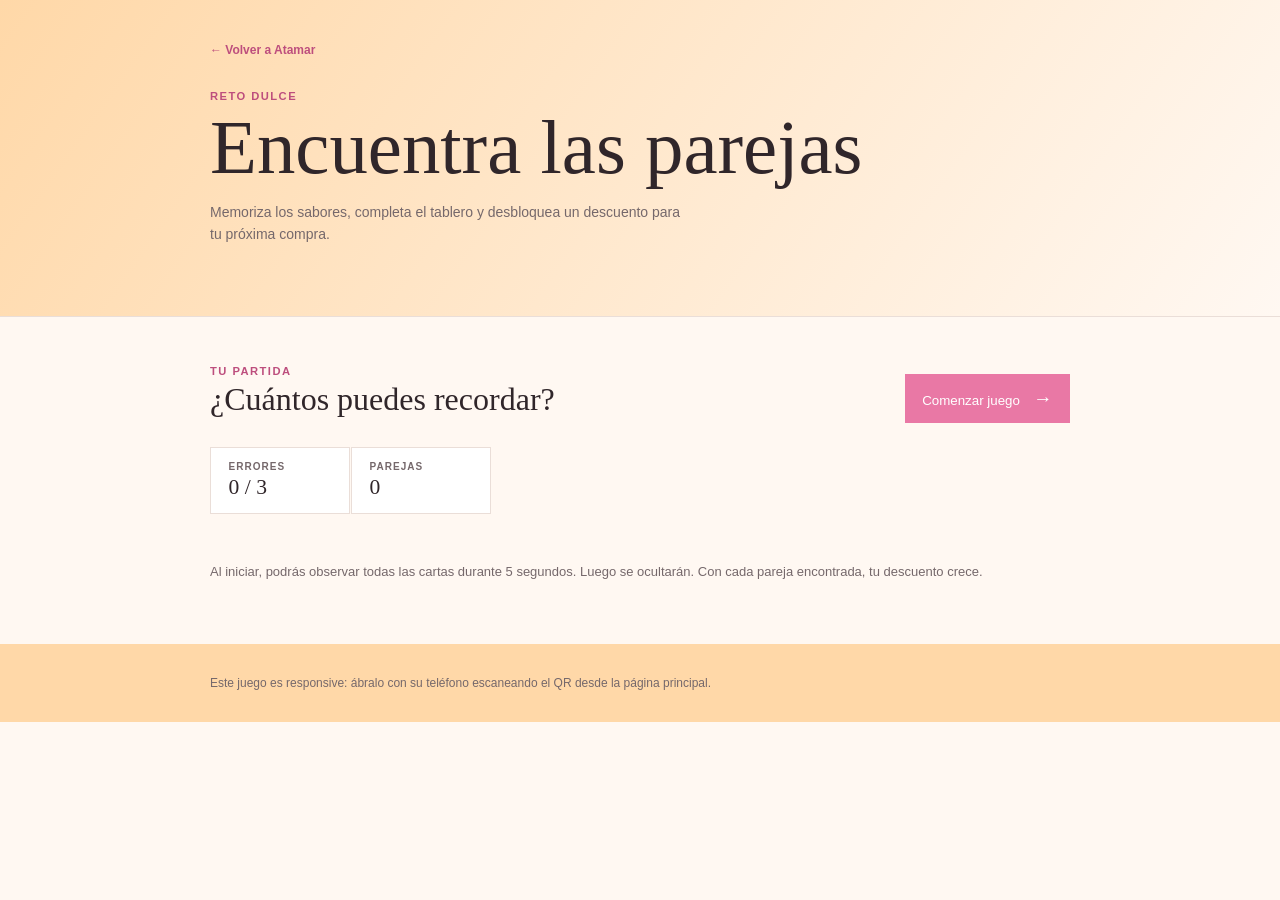
<file: game.html>
<!doctype html>
<html lang="es">
<head>
  <meta charset="utf-8">
  <meta name="viewport" content="width=device-width,initial-scale=1">
  <title>Juego de Memoria - La Dulcería</title>
  <link rel="stylesheet" href="game.css">
</head>
<body>
  <header class="game-header">
    <div class="container game-header-inner">
      <a class="back-link" href="index.html">← Volver a Atamar</a>
      <span class="eyebrow">Reto dulce</span>
      <h1>Encuentra las parejas</h1>
      <p>Memoriza los sabores, completa el tablero y desbloquea un descuento para tu próxima compra.</p>
    </div>
  </header>
  <main class="container game-area">
    <div class="game-intro"><div><span class="eyebrow">Tu partida</span><h2>¿Cuántos puedes recordar?</h2></div><button id="startBtn">Comenzar juego <span>→</span></button></div>
    <div class="game-controls">
      <div><span>ERRORES</span><strong id="errors">0 / 3</strong></div>
      <div><span>PAREJAS</span><strong id="found">0</strong></div>
    </div>
    <div id="board" class="board"></div>
    <div id="result" class="result hidden"></div>
    <p class="note">Al iniciar, podrás observar todas las cartas durante 5 segundos. Luego se ocultarán. Con cada pareja encontrada, tu descuento crece.</p>
  </main>
  <footer class="game-footer"><div class="container">Este juego es responsive: ábralo con su teléfono escaneando el QR desde la página principal.</div></footer>
  <script src="game.js"></script>
</body>
</html>
</file>
<file: game.css>
*{box-sizing:border-box}body{font-family:Georgia,'Times New Roman',serif;margin:0;background:#fff8f2;color:#30262a}.container{max-width:900px;margin:0 auto;padding:0 1.25rem}.game-header{background:linear-gradient(125deg,#ffd8a8,#fff8f2);padding:2.5rem 0 3.5rem;border-bottom:1px solid #eaded8}.game-header-inner{position:relative}.back-link{color:#bd4e7d;font:700 12px Arial;text-decoration:none}.eyebrow{display:block;color:#bd4e7d;font:700 .7rem Arial;letter-spacing:.13em;text-transform:uppercase;margin-top:2rem}.game-header h1{font-size:clamp(2.5rem,7vw,4.8rem);font-weight:400;line-height:1;margin:.5rem 0}.game-header p{color:#75686b;font:14px/1.6 Arial;max-width:480px}.game-area{padding:3rem 1.25rem}.game-intro{display:flex;justify-content:space-between;align-items:end;margin-bottom:1.5rem}.game-intro h2{font-size:2rem;font-weight:400;margin:.3rem 0}.game-intro .eyebrow{margin:0}.game-intro button,.result button{border:0;background:#e978a5;color:#fff;padding:.85rem 1.1rem;cursor:pointer}.game-intro button span{font-size:1.2rem;margin-left:.6rem}.game-controls{display:flex;gap:1px;margin-bottom:1.5rem}.game-controls>div{background:#fff;border:1px solid #eaded8;padding:.8rem 1.1rem;min-width:140px}.game-controls span{display:block;color:#75686b;font:700 10px Arial;letter-spacing:.1em}.game-controls strong{display:block;font-size:1.35rem;font-weight:400;margin-top:.2rem}.board{display:grid;grid-template-columns:repeat(4,1fr);gap:.7rem}.card{background:#30262a;border-radius:3px;min-height:112px;display:flex;align-items:center;justify-content:center;font-size:2.1rem;cursor:pointer;border:3px solid #fff;box-shadow:0 6px 14px rgba(48,38,42,.13);transition:transform .2s,background .2s}.card:hover{transform:translateY(-3px)}.card.flipped{background:#fff0f3;border-color:#e978a5}.card.matched{background:#ffd8a8;border-color:#fff;cursor:default}.result{padding:1.5rem;margin-top:1.5rem;background:#fff;border-left:4px solid #e978a5;box-shadow:0 12px 30px rgba(101,59,59,.1)}.result h3{font-weight:400;font-size:1.6rem;margin-top:0}.result .big{font-size:1.2rem}.result button{margin-right:.5rem}.hidden{display:none}.note{font:13px/1.6 Arial;color:#75686b;margin-top:1.5rem}.game-footer{padding:2rem 0;background:#ffd8a8;font:12px Arial;color:#75686b}@media(max-width:600px){.game-area{padding-top:2rem}.game-intro{display:block}.game-intro button{margin-top:1rem}.game-controls>div{min-width:0;flex:1}.board{grid-template-columns:repeat(3,1fr);gap:.5rem}.card{min-height:78px;font-size:1.5rem}.result button{margin:.25rem 0}}
</file>
